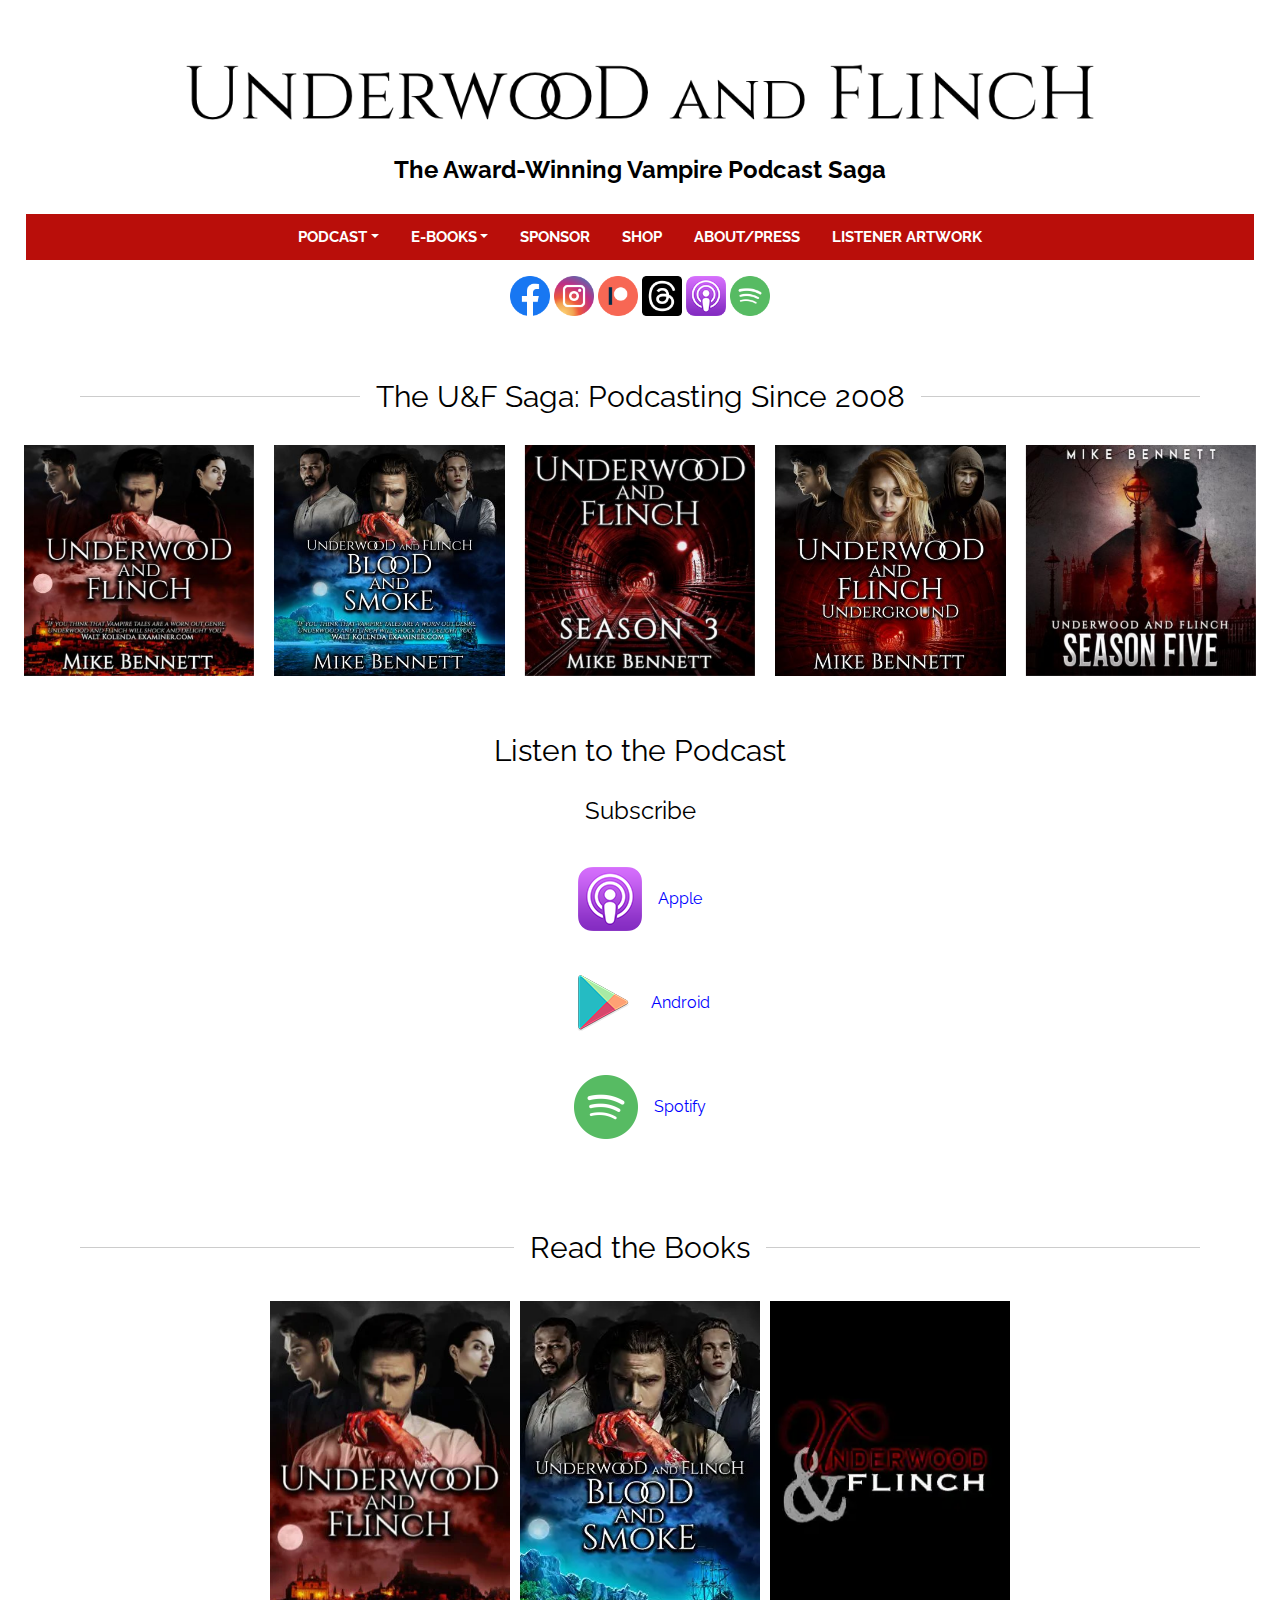
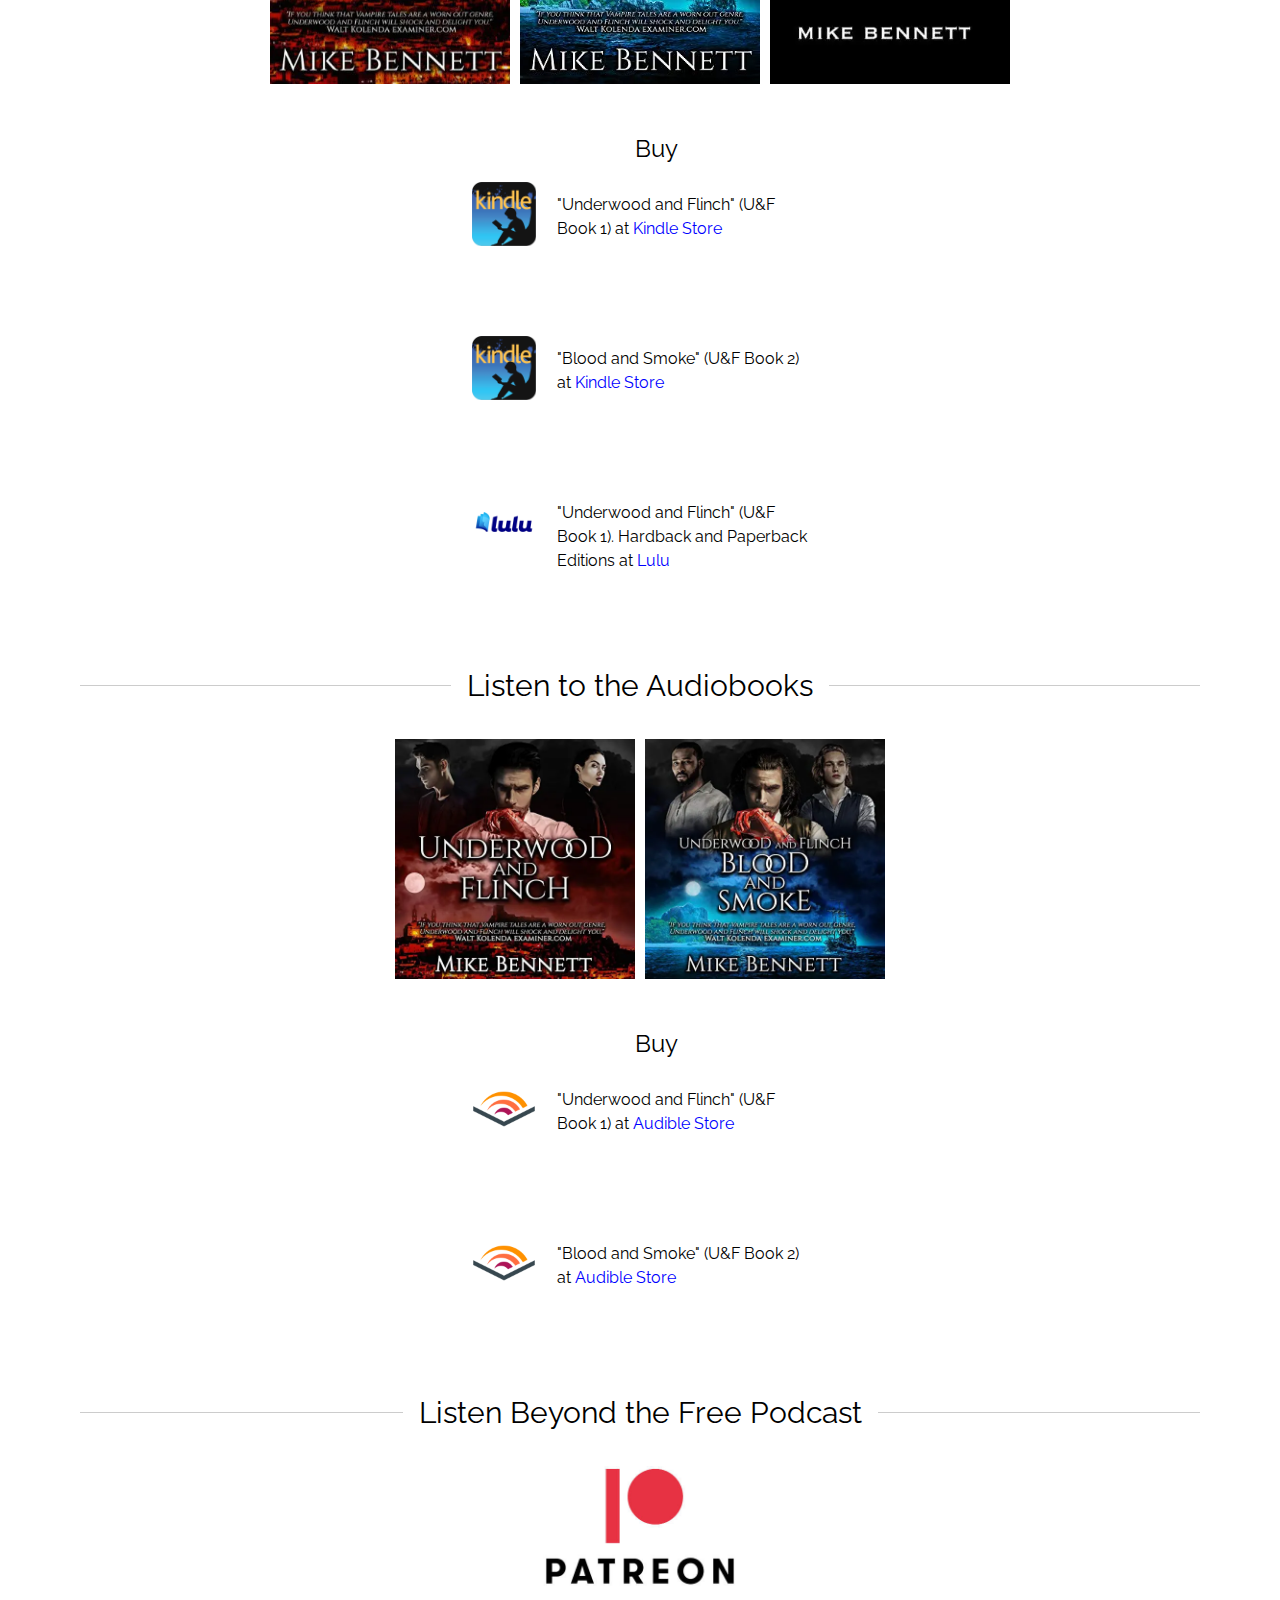
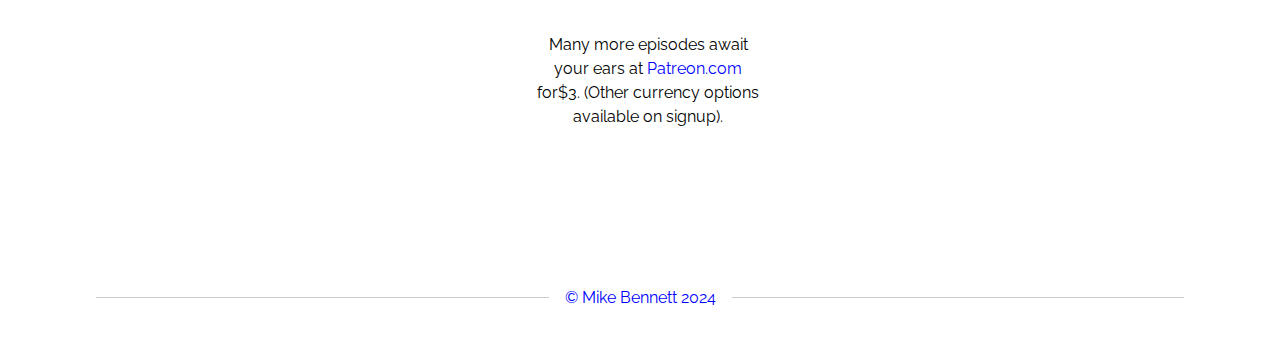
<file: index.html>
<!DOCTYPE html>
<html lang="en">
  <head>
<!-- Global site tag (gtag.js) - Google Analytics -->
	<script async src="https://www.googletagmanager.com/gtag/js?id=UA-161913622-1"></script>
	<script>
	  window.dataLayer = window.dataLayer || [];
	  function gtag(){dataLayer.push(arguments);}
	  gtag('js', new Date());

	  gtag('config', 'UA-161913622-1');
	</script>
	<title>Underwood and Flinch by Mike Bennett</title>	
	<meta charset="UTF-8">
	<meta name="description" content="Official website of the three-time Parsec Award-winning podcast vampire novel saga, Underwood and Flinch, written and read by Mike Bennett.">
	<meta name="author" content="Mike Bennett">
	<meta name="viewport" content="width=device-width, initial-scale=1">
	<meta http-equiv="content-type" content="text/html;charset=UTF-8" />
	<meta name="keywords" content="Mike Bennett, Underwood and Flinch, official, website, free, podcast, novelist, novels, audiobooks, Podiobooks, Podiobook author, horror, fiction, Kindle, ebook, Audible, Parsec Award, winner, classic stories, One Among the Sleepless, Hall of Mirrors, The Vault of Lovecraft, After the Plague, free audiobooks">
	<meta name="copyright" content="Copright Mike Bennett 2021">
	<meta name="language" content="EN">
	<meta name="distribution" content="global">
	<meta name="rating" content="mature">
	
	<!-- Facebook Meta Tags -->
	<meta property="og:image" content="https://underwoodandflinch.com/img/header.jpg"/>
	<meta property="og:image:width" content="1200" />
	<meta property="og:image:height" content="630" />
	<meta property="og:title" content="Underwood and Flinch"/>
	<meta property="og:description" content="The website of Underwood and Flinch."/>
	<meta property="og:url" content="https://www.underwoodandlinch.com"/>
	<meta property="og:type" content="website"/>	
	
	<!-- Google / Search Engine Tags -->
	<meta itemprop="name" content="Underwood and Flinch">
	<meta itemprop="description" content="Underwood and Flinch - a four-time Parsec Award winning series of books / audiobooks that follow the adventures of the vampire, Lord Underwood. Written and read by Mike Bennett. Underwood and Flinch, and Blood and Smoke are available to download as free podcasts.">
	<meta itemprop="image" content="http://underwoodandflinch.com/img/header.jpg">
	
	<!-- Twitter Meta Tags -->
	<meta name="twitter:card" content="summary_large_image">
	<meta name="twitter:title" content="Underwood and Flinch">
	<meta name="twitter:description" content="Underwood and Flinch - a four-time Parsec Award winning series of books / audiobooks that follow the adventures of the vampire, Lord Underwood. Written and read by Mike Bennett. Underwood and Flinch, and Blood and Smoke are available to download as free podcasts.">
	<meta name="twitter:image" content="http://underwoodandflinch.com/img/header.jpg">
	
	<link rel="stylesheet" href="css/style.css">
	<link rel="apple-touch-icon" sizes="180x180" href="apple-touch-icon.png">
	<link rel="icon" type="image/png" sizes="32x32" href="favicon-32x32.png">
	<link rel="icon" type="image/png" sizes="16x16" href="favicon-16x16.png">
	<link rel="stylesheet" href="css/bootstrap.min.css">
	<link rel="manifest" href="site.webmanifest">
	<link rel="stylesheet" href="https://fonts.googleapis.com/css?family=Raleway">
	<link rel="stylesheet" href="https://cdnjs.cloudflare.com/ajax/libs/font-awesome/4.7.0/css/font-awesome.min.css">
	<style>body,h1,h2,h3,h4,h5,h6 {font-family: "Raleway", sans-serif}</style>

    <script src="https://cdn.jsdelivr.net/npm/bootstrap@5.1.3/dist/js/bootstrap.bundle.min.js" integrity="sha384-ka7Sk0Gln4gmtz2MlQnikT1wXgYsOg+OMhuP+IlRH9sENBO0LRn5q+8nbTov4+1p" crossorigin="anonymous"></script>
	
</head>

    <!-- Owl Stylesheets -->
    <link rel="stylesheet" href="css/owl.carousel.min.css">
    <link rel="stylesheet" href="css/owl.theme.default.min.css">

    <!-- javascript -->
    <script src="js/jquery.min.js"></script>
    <script src="js/owl.carousel.js"></script>
	
  </head>
<body class="text-white w3-content" style="max-width:1600px">
	<!-- Top of page button -->
	<button class="gototop"></button>
	<!-- PAGE CONTENT -->
	<div class="w3-main text-white">

		<!-- Header -->
		<header id="header">
			<div class="w3-container centre padding-top">
				<picture>
					<source media="(max-width:800px)" srcset="img/title-small.png">
					<img src="img/title.png" alt="Underwood and Flinch title" style="width:100%;">
				</picture>
			</div>
			<div class="w3-container centre">
				<h3><b>The Award-Winning Vampire Podcast Saga</b></h3>
			</div>	
			<div class="menu-box">
				<!--Navbar-->
				<nav class="navbar navbar-expand-lg navbar-dark primary-color">
					<!-- Collapse button -->
					<button class="navbar-toggler float-right" type="button" data-toggle="collapse" data-target="#navbarSupportedContent" aria-controls="navbarSupportedContent" aria-expanded="false" aria-label="Toggle navigation">
					  <span class="navbar-toggler-icon"></span>
					</button>
						<!-- Collapsible content -->
					<div class="collapse navbar-collapse justify-content-center" id="navbarSupportedContent">
						  <!-- Links -->
						<ul class="navbar-nav">
							<!-- Dropdown podcasts -->
							<li class="nav-item dropdown">
							  <a class="nav-link dropdown-toggle" id="navbarDropdownKindle" data-toggle="dropdown" aria-haspopup="false" aria-expanded="false">PODCAST</a>
								<div class="dropdown-menu dropdown-primary" aria-labelledby="navbarDropdownKindle">
									<a class="dropdown-item" href="https://subscribeonandroid.com/mikebennett.libsyn.com/rss">Android</a>
									<a class="dropdown-item" href="https://podcasts.apple.com/us/podcast/vampire-novel-underwood-flinch/id203424910">Apple</a>
									<a class="dropdown-item" href="https://open.spotify.com/show/3VwIE3bG0zpTCNzRtGpnUV?si=yGtm-HFvQemv87jStwyh5A">Spotify</a>
									<a class="dropdown-item" href="https://deezer.page.link/QYyXABuyoRXrEgUWA">Deezer</a>
								</div>
							</li>
							<!-- Dropdown U&F -->
							<li class="nav-item dropdown">
							  <a class="nav-link dropdown-toggle" id="navbarDropdownKindle" data-toggle="dropdown" aria-haspopup="false" aria-expanded="false">E-BOOKS</a>
								<div class="dropdown-menu dropdown-primary" aria-labelledby="navbarDropdownKindle">
									<a class="dropdown-item" href="https://www.amazon.com/dp/B0821BMY8B">U&amp;F 1: Underwood &amp; Flinch</a>
									<a class="dropdown-item" href="https://www.amazon.com/gp/product/B081M46MV6/ref=dbs_a_def_rwt_bibl_vppi_i1">U&amp;F 2: Blood and Smoke</a>
									<a class="dropdown-item" href="https://www.amazon.com/gp/product/B015R4Q9F8/ref=dbs_a_def_rwt_bibl_vppi_i0">U&amp;F Short Story: Disturbing the Devil</a>
								</div>
							</li>
							<!-- End dropdown -->
							<li class="nav-item">
								<a class="nav-link" href="https://www.patreon.com/mikebennett">SPONSOR</a>					  
							</li>
							<li class="nav-item">
								<a class="nav-link" href="https://www.redbubble.com/people/Mikeeeeee/shop">SHOP</a>					  
							</li>
							<li class="nav-item">
								<a class="nav-link" href="about-press.html">ABOUT/PRESS</a>
							</li>
							<li class="nav-item">
								<a class="nav-link" href="gallery.html">LISTENER ARTWORK</a>
							</li>					
						</ul>
					  <!-- Links -->
					</div>
				</nav>
			</div>
			
			<div id="social" class="centre padding-element-bottom">
				<div>
					<a href="https://www.facebook.com/mike.bennett.author" rel="noopener" alt="Facebook link" target="_blank"><img src="social/facebook.png" class="social-icons"></a>
					<a href="https://www.instagram.com/mikebennettauthor/" rel="noopener" alt="Instagram link" target="_blank"><img src="social/instagram.png" class="social-icons"></a>
					<a href="https://www.patreon.com/mikebennett" rel="noopener" alt="Patreon link" target="_blank"><img src="social/patreon.png" class="social-icons"></a>
					<a href="https://www.threads.net/@mikebennettauthor" rel="noopener" alt="Threads link" target="_blank"><img src="social/threads.png" class="social-icons"></a>
					<a href="https://podcasts.apple.com/us/podcast/underwood-and-flinch-and-other-tales-by-mike-bennett/id203424910" target="_blank" rel="noopener" alt="Apple"><img src="icons/apple.png" class="social-icons"></a>
					<a href="https://open.spotify.com/show/3VwIE3bG0zpTCNzRtGpnUV?si=yGtm-HFvQemv87jStwyh5A" target="_blank" rel="noopener" alt="Spotify link"><img src="icons/spotify.png" class="social-icons"></a>
				</div>
			</div>
		</header>
		
				<!-- Book Grid-->
		<div class="lineHeader">
			<h2>The U&F Saga: Podcasting Since 2008</h2>
		</div>

    <!--  Carousel -->
    <section id="carousel">
      <div class="row carousel-padding">
        <div class="large-12 columns">
          <div class="owl-carousel owl-theme">
            <div class="item">
              <img src="img/carousel/uandf-400.jpg" class="card-img-top" loading="lazy" alt="...">
            </div>
            <div class="item">
              <img src="img/carousel/bands-400.jpg" class="card-img-top" loading="lazy" alt="...">
            </div>
            <div class="item">
              <img src="img/carousel/season3-400.jpg" class="card-img-top" loading="lazy" alt="...">
            </div>
            <div class="item">
              <img src="img/carousel/underground-400.jpg" class="card-img-top" loading="lazy" alt="...">
            </div>
            <div class="item">
              <img src="img/carousel/season5-400.jpg" class="card-img-top" loading="lazy" alt="...">
            </div>
            <div class="item">
              <img src="img/carousel/season6-400.jpeg" class="card-img-top" loading="lazy" alt="...">
            </div>
          </div>          
      </div>
	</section>
	  
	  <div class="spacer"> </div>
	  
	  	<div class="centre">
			<h2>Listen to the Podcast</h2>
		</div>	
		
		
		<div class="centre">
			<h3>Subscribe</h3>
		</div>
		
		<div class="book-titles book-flex-container">
			<div class="book-info listen-links border-left padding-element-bottom">
				<div class="centre listen-margin-top">
					<div class="podcast-flex justify-centre">
						<figure class="centre">
							<a href="https://podcasts.apple.com/us/podcast/underwood-and-flinch-and-other-tales-by-mike-bennett/id203424910" rel="noopener" alt="apple podcasts link">
								<img class="podcast-icon" src="img/apple.png">
							</a>
							<figcaption>
								<a class="podcast-link" href="https://podcasts.apple.com/us/podcast/underwood-and-flinch-and-other-tales-by-mike-bennett/id203424910" rel="noopener" alt="apple podcasts link">Apple</a>
							</figcaption>
						</figure>
						<figure class="centre">
							<a href="https://subscribeonandroid.com/mikebennett.libsyn.com/rss" rel="noopener" alt="android podcast link">
								<img class="podcast-icon" src="img/google.png">
							</a>
							<figcaption>
								<a class="podcast-link" href="https://subscribeonandroid.com/mikebennett.libsyn.com/rss" rel="noopener" alt="android podcast link">Android</a>
							</figcaption>
						</figure>
						<figure class="centre">
							<a href="https://open.spotify.com/show/3VwIE3bG0zpTCNzRtGpnUV?si=yGtm-HFvQemv87jStwyh5A" rel="noopener" alt="spotify podcast link">
								<img class="podcast-icon" src="img/spotify.png">
							</a>
							<figcaption>
								<a class="podcast-link" href="https://open.spotify.com/show/3VwIE3bG0zpTCNzRtGpnUV?si=yGtm-HFvQemv87jStwyh5A" rel="noopener" alt="spotify podcast link">Spotify</a>
							</figcaption>
						</figure>
						<!-- <figure class="centre">
							<a href="https://www.audible.com/pd/B08M8YJV42/?source_code=AUDFPWS0223189MWT-BK-ACX0-220518&ref=acx_bty_BK_ACX0_220518_rh_us">
								<img class="podcast-icon" src="img/audible-small.png" alt="underwood and flinch audible link image">
							</a>
							<figcaption>
								<a class="podcast-link" href="https://www.audible.com/pd/B08M8YJV42/?source_code=AUDFPWS0223189MWT-BK-ACX0-220518&ref=acx_bty_BK_ACX0_220518_rh_us" rel="noopener" alt="audible link">Audible</a></div>
							</figcaption>
						</figure> -->
					</div>
				</div>
			</div>
		</div>	

		<div class="lineHeader">
			<h2>Read the Books</h2>
		</div>
		
		<div class="read-pair-parent-element">
			<div class="read-pair-child-element read-max">
				<picture>
					<source srcset="img/books/underwood.webp" type="image/webp">
					<source srcset="img/books/underwood.jpg" type="image/jpeg">
					<img src="img/books/underwood.jpg" alt="Underground and Flinch book cover">
				</picture>
			</div>
			<div class="read-pair-child-element read-max">
				<picture>
					<source srcset="img/books/blood.webp" type="image/webp">
					<source srcset="img/books/blood.jpg" type="image/jpeg">
					<img src="img/books/blood.jpg" alt="Blood and Smoke book cover">
				</picture>
			</div>	
			<div class="read-pair-child-element read-max">
				<picture>
					<source srcset="img/books/volumes.webp" type="image/webp">
					<source srcset="img/books/volumes.jpg" type="image/jpeg">
					<img src="img/books/volumes.jpg" alt="Under wood and Flinch Volumes 1 and 2 book cover">
				</picture>
			</div>						
		</div>

		<div class="w3-row-padding-large centre">
			<h3>Buy</h3>
		</div>		
		
		<div class="book-titles">
			<div class="book-info listen-links border-left padding-element-bottom">
				<div class="centre listen-margin-top">
					<div  class="read-pair-parent-element">					
						<div class="read-pair-child-element">
							<a href="https://www.amazon.com/dp/B0821BMY8B" rel="noopener" alt="Blood and Smoke at Kindle store"><img class="podcast-icon" src="img/kindle.png"></a>
						</div>
						<div class="books-link">
							&#34;Underwood and Flinch&#34; &#40;U&#38;F Book 1&#41; at <a href="https://www.amazon.com/dp/B0821BMY8B">Kindle Store</a>
						</div>
					</div>
				</div>
			</div>
			
			<div class="book-info listen-links border-left padding-element-bottom">
				<div class="centre listen-margin-top">
					<div class="read-pair-parent-element">					
						<div class="read-pair-child-element">
							<a href="https://www.amazon.com/gp/product/B081M46MV6/ref=dbs_a_def_rwt_bibl_vppi_i1" rel="noopener" alt="Blood and Smoke at Kindle store"><img class="podcast-icon" src="img/kindle.png"></a>
						</div>
						<div class="books-link">
							&#34;Blood and Smoke&#34; &#40;U&#38;F Book 2&#41; at <a href="https://www.amazon.com/gp/product/B081M46MV6/ref=dbs_a_def_rwt_bibl_vppi_i1">Kindle Store</a>
						</div>
					</div>
				</div>
			</div>
			
			<div class="book-info listen-links border-left padding-element-bottom">
				<div class="centre listen-margin-top">
					<div  class="read-pair-parent-element">					
						<div class="read-pair-child-element">
							<a href="https://www.lulu.com/search?contributor=Mike+Bennett&page=1&pageSize=10&adult_audience_rating=00" rel="noopener" alt="Blood and Smoke at Kindle store"><img class="podcast-icon" src="img/lulu.png"></a>
						</div>
						<div class="books-link">
							&#34;Underwood and Flinch&#34; &#40;U&#38;F Book 1&#41;. Hardback and Paperback Editions at <a href="https://www.lulu.com/search?contributor=Mike+Bennett&page=1&pageSize=10&adult_audience_rating=00">Lulu</a>
						</div>
					</div>
				</div>
			</div>
		</div>	
		
		<div class="lineHeader">
			<h2>Listen to the Audiobooks</h2>
		</div>

		<div class="read-pair-parent-element">
			<div class="read-pair-child-element read-max">
				<picture>
					<source srcset="img/audiobooks/underwood.webp" type="image/webp">
					<source srcset="img/audiobooks/underwood.jpg" type="image/jpeg">
					<img src="img/audiobooks/underwood.jpg" alt="Underground and Flinch book cover">
				</picture>
			</div>
			<div class="read-pair-child-element read-max">
				<picture>
					<source srcset="img/audiobooks/blood.webp" type="image/webp">
					<source srcset="img/audiobooks/blood.jpg" type="image/jpeg">
					<img src="img/audiobooks/blood.jpg" alt="Blood and Smoke book cover">
				</picture>
			</div>					
		</div>	
			
		<div class="w3-row-padding-large centre">
			<h3>Buy</h3>
		</div>
		
		<div class="book-info listen-links border-left padding-element-bottom">
				<div class="centre listen-margin-top">
					<div class="read-pair-parent-element">					
						<div class="read-pair-child-element">
							<a href="https://www.audible.com/pd/B08M8YJV42/?source_code=AUDFPWS0223189MWT-BK-ACX0-220518&ref=acx_bty_BK_ACX0_220518_rh_us" rel="noopener" alt="Underwood and Flinch at Audible store"><img class="podcast-icon" src="img/audible-small.png"></a>
						</div>
						<div class="books-link">
							&#34;Underwood and Flinch&#34; &#40;U&#38;F Book 1&#41; at <a href="https://www.audible.com/pd/B08M8YJV42/?source_code=AUDFPWS0223189MWT-BK-ACX0-220518&ref=acx_bty_BK_ACX0_220518_rh_us">Audible Store</a>
						</div>
					</div>
				</div>
			</div>
			
			<div class="book-info listen-links border-left padding-element-bottom">
				<div class="centre listen-margin-top">
					<div  class="read-pair-parent-element">					
						<div class="read-pair-child-element">
							<a href="https://www.audible.com/pd/Underwood-and-Flinch-Blood-and-Smoke-Audiobook/B08PCB4XKS?plink=N6gNLnpD4o1z5rxN&ref=a_pd_Underw_c5_adblp13npsbx_1_1&pf_rd_p=84f8cf28-a842-4761-accd-e5126124c7a3&pf_rd_r=1WH12F6CJ495C53FRDV3" rel="noopener" alt="Blood and Smoke at Audible store"><img class="podcast-icon" src="img/audible-small.png"></a>
						</div>
						<div class="books-link">
							&#34;Blood and Smoke&#34; &#40;U&#38;F Book 2&#41; at <a href="https://www.audible.com/pd/Underwood-and-Flinch-Blood-and-Smoke-Audiobook/B08PCB4XKS?plink=N6gNLnpD4o1z5rxN&ref=a_pd_Underw_c5_adblp13npsbx_1_1&pf_rd_p=84f8cf28-a842-4761-accd-e5126124c7a3&pf_rd_r=1WH12F6CJ495C53FRDV3">Audible Store</a>
						</div>
					</div>
				</div>
			</div>	
		</div>
		
		<div class="lineHeader">
			<h2>Listen Beyond the Free Podcast</h2>
		</div>

		<div class="read-pair-parent-element">
			<div class="read-pair-child-element read-max">
				<picture>
					<img src="img/Patreon-logo.jpg" alt="Podcasts at Patreon.com">
				</picture>
				<figcaption>Many more episodes await your ears at <a href="https://www.patreon.com/mikebennett">Patreon.com</a> for$3. (Other currency options available on signup).</figcaption>
			</div>					
		</div>

	<!-- Footer -->
	
	<footer class="w3-container" style="padding-top:4em">
		<div class="text-white w3-padding-24">
			<div class="lineHeader">
				<a href="https://www.mikebennettauthor.com/" title="mike bennet author.com" class="w3-hover-opacity">&copy; Mike Bennett 2024</a>
			</div>
		</div>
	</footer>
		<!-- End page content -->
</div>


<script>
    $(document).ready(function() {
     $('.owl-carousel').owlCarousel({
        loop: true,
        margin: 10,
        responsiveClass: true,
        responsive: {
            0: {
               items: 1,
               nav: false,
				autoplay: true,
				autoplayTimeout: 4000,
				autoplayHoverPause: true
                },
                600: {
                items: 3,
                nav: false,
				autoplay: true,
				autoplayTimeout: 4000,
				autoplayHoverPause: true
                },
                1000: {
                items: 5,
                nav: false,
                loop: true,
                margin: 20,
				autoplay: true,
				autoplayTimeout: 4000,
				autoplayHoverPause: true
                }
            }
    })
	$('.play').on('click', function() {
        owl.trigger('play.owl.autoplay', [1000])
    })
    $('.stop').on('click', function() {
        owl.trigger('stop.owl.autoplay')
    })
  })
</script>

<!-- Bootstrap for nav menu -->
<script type="text/javascript" src="js/bootstrap.min.js"></script>
<!-- Go to top of page -->
<script type="text/javascript" src="js/gototop.js"></script>

    <!-- vendors -->
    <script src="js/highlight.js"></script>
    <script src="js/app.js"></script>
  </body>

<script>
	// cut the mustard
	if ('querySelector' in document && 
		'addEventListener' in window) {

		var toggleButtons = document.querySelectorAll('.toggle-content');
		var fullTextWrappers = document.querySelectorAll('.fulltext');
		var fullText;
		var toggleButtonText;
		

		[].forEach.call(fullTextWrappers, function(fullTextWrapper) {
			// hide all full text on load
			fullTextWrapper.setAttribute('hidden', true);
		});

		[].forEach.call(toggleButtons, function(toggleButton) {
			// show toggle more buttons
			toggleButton.removeAttribute('hidden');

			// add listener for each button
			toggleButton.addEventListener('click', function () {

				fullTextWrapper = this.parentElement.querySelector('.fulltext');
				toggleButtonText = this.querySelector('.text');

				// change attributes and text if full text is shown/hidden
				if (!fullTextWrapper.hasAttribute('hidden')) {
					toggleButtonText.innerText = 'Show More';
					fullTextWrapper.setAttribute('hidden', true);
					toggleButton.setAttribute('aria-expanded', false);
				} else {
					toggleButtonText.innerText = 'Show Less';
					fullTextWrapper.removeAttribute('hidden');
					toggleButton.setAttribute('aria-expanded', true);
				}
			});
		});
	}
</script>
	
</body>
</html>
</file>
<file: css/style.css>
html {
    box-sizing: border-box;
}
*,
:after,
:before {
    box-sizing: inherit;
}
html {
    -ms-text-size-adjust: 100%;
    -webkit-text-size-adjust: 100%;
}
body {
    margin: 0;
}
footer,
header,
main,
menu {
    display: block;
}
audio {
    display: inline-block;
}
audio:not([controls]) {
    display: none;
    height: 0;
}
[hidden] {
    display: none;
}
a {
    background-color: transparent;
    text-decoration: none;
    padding: 0;
}
a.logo {
    background-color: transparent;
    text-decoration: none;
    padding: 0;
}
a:active,
a:hover {
    outline-width: 0;
}
b {
    font-weight: bolder;
}
::selection {
  background: #b90e0a;
  color: #fff;
}
small {
    font-size: 80%;
}
img {
	border-style: none;
	width: 100%;
}
code {
    font-family: monospace, monospace;
    font-size: 1em;
}
hr {
    box-sizing: content-box;
    height: 0;
    overflow: visible;
}
button {
    font: inherit;
    margin: 0;
}
button {
    overflow: visible;
}
button {
    text-transform: none;
}
[type="button"],
[type="reset"],
[type="submit"],
button {
    -webkit-appearance: button;
}
[type="button"]::-moz-focus-inner,
[type="reset"]::-moz-focus-inner,
[type="submit"]::-moz-focus-inner,
button::-moz-focus-inner {
    border-style: none;
    padding: 0;
}
[type="button"]:-moz-focusring,
[type="reset"]:-moz-focusring,
[type="submit"]:-moz-focusring,
button:-moz-focusring {
    outline: 1px dotted ButtonText;
}
[type="checkbox"],
[type="radio"] {
    padding: 0;
}
[type="number"]::-webkit-inner-spin-button,
[type="number"]::-webkit-outer-spin-button {
    height: auto;
}
[type="search"] {
    -webkit-appearance: textfield;
    outline-offset: -2px;
}
[type="search"]::-webkit-search-decoration {
    -webkit-appearance: none;
}
::-webkit-file-upload-button {
    -webkit-appearance: button;
    font: inherit;
}
body,
html {
    font-family: Verdana, sans-serif;
    font-size: 16px;
    line-height: 1.5;
}
html {
    overflow-x: hidden;
}
h1 {
    font-size: 36px;
}
h2 {
    font-size: 30px;
}
h3 {
    font-size: 24px;
}
h4 {
    font-size: 20px;
}
h5 {
    font-size: 18px;
}
h6 {
    font-size: 16px;
}
.w3-serif {
    font-family: serif;
}
.w3-sans-serif {
    font-family: sans-serif;
}
h1,
h2,
h3,
h4,
h5,
h6 {
    font-family: "Segoe UI", Arial, sans-serif;
    font-weight: 400;
    margin: 10px 0;
}
h3.menu {
    font-family: "Segoe UI", Arial, sans-serif;
    font-weight: 400;
    margin: 0;
}
hr {
    border: 0;
    border-top: 1px solid #eee;
    margin: 20px 0 0 0;
}
.w3-image {
    max-width: 100%;
    height: auto;
}
img {
    vertical-align: middle;
}

.social-icon {
	margin: 5px;
	width: 40px;
}
a {
    color: blue;
}
.w3-display-container {
    position: relative;
}
.w3-check {
    width: 24px;
    height: 24px;
    position: relative;
    top: 6px;
}
.w3-center {
	text-align: center;
}
#main,
.w3-main {
    transition: margin-left 0.4s;
}
.w3-block {
    display: block;
    width: 100%;
}
.w3-container:after,
.w3-container:before,
.w3-row-padding:after,
.w3-row-padding:before,
.w3-row:after,
.w3-row:before {
    content: "";
    display: table;
    clear: both;
}
.w3-fifth,
.w3-quarter,
.w3-third {
    float: left;
    width: 100%;
}
.w3-col,
.w3-half,
.w3-third,
.w3-twothird,
.w3-threequarter,
.w3-quarter,
w3-fifth {
	float:left;
	width:100%
}
.w3-half{
	width:49.99999%;
}
.w3-row-padding,
.w3-row-padding>.w3-half,
.w3-row-padding>.w3-third,
.w3-row-padding>.w3-twothird,
.w3-row-padding>.w3-threequarter,
.w3-row-padding>.w3-quarter,
.w3-row-padding>.w3-fifth,
.w3-row-padding>.w3-col{
	padding: 16px
}
@media (max-width:800px){
	.w3-row-padding,
	.w3-row-padding>.w3-half,
	.w3-row-padding>.w3-third,
	.w3-row-padding>.w3-twothird,
	.w3-row-padding>.w3-threequarter,
	.w3-row-padding>.w3-quarter,
	.w3-row-padding>.w3-fifth,
	.w3-row-padding>.w3-col{
		padding: 6px
		}
}
@media (min-width: 768px) {
	.w3-fifth {
        width: 19.99999%;
    }
    .w3-quarter {
        width: 24.99999%;
    }
    .w3-third {
        width: 33.33333%;
    }
}
.w3-rest {
    overflow: hidden;
}
.w3-content {
    margin-left: auto;
    margin-right: auto;
}
.w3-content {
    max-width: 980px;
}
.w3-hide {
    display: none !important;
}
.w3-show,
.w3-show-block {
    display: block !important;
}
.w3-show-inline-block {
    display: inline-block !important;
}

.social-media-links {
	padding: 0 100px;
}
@media (max-width: 600px) {
    .w3-hide-small {
        display: none !important;
    }
	.w3-half {
		width: 100%;
	}
}
@media (min-width: 993px) {
    .w3-hide-large {
        display: none !important;
    }
}
@media (max-width: 992px) {
    .w3-main {
        margin-left: 0 !important;
        margin-right: 0 !important;
    }	
	.w3-half {
		width: 100%;
	}
}
.w3-bottom,
.w3-top {
    position: fixed;
    width: 100%;
    z-index: 1;
}
.w3-top {
    top: 0;
}
.w3-bottom {
    bottom: 0;
}
.w3-display-left {
    position: absolute;
    top: 50%;
    left: 0;
    transform: translate(0, -50%);
    -ms-transform: translate(0, -50%);
}
.w3-display-right {
    position: absolute;
    top: 50%;
    right: 0;
    transform: translate(0, -50%);
    -ms-transform: translate(0, -50%);
}
.w3-display-container:hover .w3-display-hover {
    display: block;
}
.w3-display-container:hover span.w3-display-hover {
    display: inline-block;
}
.w3-display-hover {
    display: none;
}

.w3-row-padding-large {
    padding-left: 32px;
}
.w3-row-padding,
.w3-row-padding > .w3-quarter,
.w3-row-padding > .w3-third {
	padding: 16px;
	z-index:9;
}

.padding-element-bottom {
	padding-bottom: 3rem;
}

.parent-element {
  display: flex;
  width: 100%;
}

.child-element {
  flex: 1;
}

.book-pair-parent-element { 
    display: grid; 
    grid-template-columns: 1fr 1fr; 
    width: 100%; 
} 
.book-pair-child-element { 
    margin: 5px; 
}

.read-pair-parent-element { 
	display: flex;
    justify-content: center;
	margin-bottom: 2rem;
    width: 100%; 
} 
.read-pair-child-element { 
    margin: 5px; 
}

.read-max {
	max-width: 15rem;
}

.logo {
	width: 64px;
}

.books-link {
	margin: 1rem 0 0 1rem;
	max-width: 16rem;
}

.read-margin {
	margin-bottom: 2rem;
}

.read-figcaption {
	min-height: 10rem;
}

.podcast-icon {
	width: 64px;
}

.social-icons {
	margin: 0;
	width: 40px;
}

.centre {
	display: flex;
	align-items: center;
	justify-content: center;
}

figcaption {
	margin: 2em 0 2em 1em;
	text-align: center;
}

.padding-large {
	padding: 2em;
}

.text-white {
    color: #000 !important;
    background-color: #fff !important;
}

.gallery-image {
	max-width: 20em;
}

@media (max-width: 800px) {
    .w3-row-padding,
    .w3-row-padding > .w3-quarter,
    .w3-row-padding > .w3-third {
        padding: 6px;
    }
	.book-pair-parent-element { 
    display: block; 
    grid-template-columns: 1fr 1fr; 
    grid-gap: 20px; 
    width: 100%; 
} 
}
.w3-container {
    padding: 0.01em 16px;
}
.w3-code {
    font-family: Consolas, "courier new";
    font-size: 16px;
}
.w3-code {
    width: auto;
    background-color: #fff;
    padding: 8px 12px;
    border-left: 4px solid #4caf50;
    word-wrap: break-word;
}
@keyframes w3-spin {
    0% {
        transform: rotate(0);
    }
    100% {
        transform: rotate(359deg);
    }
}
@keyframes fading {
    0% {
        opacity: 0;
    }
    50% {
        opacity: 1;
    }
    100% {
        opacity: 0;
    }
}
@keyframes opac {
    from {
        opacity: 0;
    }
    to {
        opacity: 1;
    }
}
@keyframes animatetop {
    from {
        top: -300px;
        opacity: 0;
    }
    to {
        top: 0;
        opacity: 1;
    }
}
@keyframes animateleft {
    from {
        left: -300px;
        opacity: 0;
    }
    to {
        left: 0;
        opacity: 1;
    }
}
@keyframes animateright {
    from {
        right: -300px;
        opacity: 0;
    }
    to {
        right: 0;
        opacity: 1;
    }
}
@keyframes animatebottom {
    from {
        bottom: -300px;
        opacity: 0;
    }
    to {
        bottom: 0;
        opacity: 1;
    }
}
@keyframes animatezoom {
    from {
        transform: scale(0);
    }
    to {
        transform: scale(1);
    }
}
.w3-hover-opacity:hover,
.w3-opacity {
    opacity: 0.6;
}
.w3-hover-opacity-off:hover,
.w3-opacity-off {
    opacity: 1;
}
.w3-opacity-max {
    opacity: 0.25;
}
.w3-opacity-min {
    opacity: 0.75;
}
.w3-small {
    font-size: 12px !important;
}
.w3-large {
    font-size: 18px !important;
}
.w3-justify {
    text-align: justify !important;
}

.w3-margin {
    margin: 16px !important;
}
.w3-margin-top {
    margin-top: 16px !important;
}
.w3-margin-bottom {
    margin-bottom: 16px !important;
}
.w3-margin-left {
    margin-left: 16px !important;
}
.w3-margin-right {
    margin-right: 16px !important;
}
.w3-padding-small {
    padding: 4px 8px !important;
}
.w3-padding {
    padding: 8px 16px !important;
}
.w3-padding-large {
    padding: 12px 24px !important;
}
.w3-padding-menu {
    padding: 8px !important;
}
.w3-padding-16 {
    padding-top: 16px !important;
    padding-bottom: 16px !important;
}
.w3-padding-24 {
    padding-top: 24px !important;
    padding-bottom: 24px !important;
}
.w3-padding-32 {
    padding-top: 32px !important;
    padding-bottom: 32px !important;
}
.w3-padding-48 {
    padding-top: 48px !important;
    padding-bottom: 48px !important;
}
.w3-padding-64 {
    padding-top: 64px !important;
    padding-bottom: 64px !important;
}
.w3-padding-top-32 {
    padding-top: 32px !important;
}
.w3-padding-top-24 {
    padding-top: 24px !important;
}
.w3-left {
    float: left !important;
}
.w3-right {
    float: right !important;
}
.w3-button:hover {
    color: #000 !important;
    background-color: #ccc !important;
}
.w3-hover-red:hover,
.w3-red {
    color: #fff !important;
    background-color: #f44336 !important;
}
.w3-hover-white:hover,

.w3-black,
.w3-hover-black:hover {
    color: #fff !important;
    background-color: #000 !important;
}
.w3-hover-black:hover {
    color: #fff !important;
    background-color: #dc0703 !important;
}
.w3-grey,
.w3-hover-grey:hover {
    color: #000 !important;
    background-color: #9e9e9e !important;
}
.w3-hover-light-grey:hover,
.w3-light-grey {
    color: #000 !important;
    background-color: #f1f1f1 !important;
}
.w3-hover-text-red:hover,
.w3-text-red {
    color: #f44336 !important;
}
.w3-hover-text-white:hover,
.w3-text-white {
    color: #fff !important;
}
.w3-hover-text-black:hover,
.w3-text-black {
    color: #000 !important;
}
.w3-hover-text-grey:hover,
.w3-text-grey {
    color: #757575 !important;
}
.w3-hover-text-light-grey:hover,
.w3-text-light-grey {
    color: #f1f1f1 !important;
}
.w3-text-blue,
.w3-hover-text-blue:hover{
	color:#2196F3!important
}
hr.black {
    border: 0;
    border-top: 1px solid #000;
    margin: 20px 0;
}
.books {
    min-height: 20em;
}
.books18 {
    min-height: 30em;
}
#more {
    display: none;
}
.menu-button {
    border: none;
    display: inline-block;
    padding: 8px 16px;
    vertical-align: middle;
    overflow: hidden;
    text-decoration: none;
    color: inherit;
    background-color: inherit;
    text-align: center;
    cursor: pointer;
    white-space: nowrap;
    position: fixed;
    right: 0;
    z-index: 1;
}
.padding2 {
    padding-bottom: 2em;
}
.padding-top {
    padding-top: 2em;
}
.animated {
    -webkit-animation-duration: 0.3s;
    animation-duration: 0.3s;
    -webkit-animation-fill-mode: both;
    animation-fill-mode: both;
}
@-webkit-keyframes fadeIn {
    0% {
        opacity: 0;
    }
    100% {
        opacity: 1;
    }
}
@keyframes fadeIn {
    0% {
        opacity: 0;
    }
    100% {
        opacity: 1;
    }
}
.fadeIn {
    -webkit-animation-name: fadeIn;
    animation-name: fadeIn;
}
.bloody {
    color: #fff;
    background: #b90e0a;
}
button {
    border: none;
}
hr.style-one {
    border: 0;
    height: 1px;
    margin: 3px;
    background-image: linear-gradient(to right, rgba(0, 0, 0, 0), rgba(0, 0, 0, 0.75), rgba(0, 0, 0, 0));
}
.menu-items {
    background: #b90e0a;
    color: #fff;
    margin: 12px 32px;
    padding: 4px 16px;
}

.spacer {
	height: 2rem;
}

.padding-menu {
    display: inline-block;
    padding: 0.4em 1em;
}
.padding-follow {
    padding: 0.8em;
}
.title-image {
    background-image: url(https://underwoodandflinch.com/css/img/title.png);
    width: 100%;
    height: auto;
}
@media (max-width: 800px) {
    .menu-items {
        font-size: 14px;
        padding: 4px 12px;
    }
    h3 {
        font-size: 16px;
    }
}
@media (min-width: 768px) {
    .books {
        min-height: 26em;
    }
}
.lineHeader {
    text-align: center;
    display: -webkit-box;
    display: -ms-flexbox;
    display: flex;
    -webkit-box-align: center;
    -ms-flex-align: center;
    align-items: center;
    margin: 0 5em 1em;
}
.lineHeader:after {
    margin-left: 1em;
}
.lineHeader:before {
    margin-right: 1em;
}
.lineHeader:after,
.lineHeader:before {
    content: "";
    display: block;
    -webkit-box-flex: 1;
    -ms-flex: 1;
    flex: 1;
    border-bottom: 1px solid #ccc;
}
*,
:after,
:before {
    box-sizing: inherit;
}
.subscribe-link {
    color: #000;
    cursor: pointer;
    font-size: 0.8rem;
    padding-bottom: 18px;
}
.icon {
    -webkit-box-align: center;
    -ms-flex-align: center;
    align-items: center;
    display: -webkit-inline-box;
    display: -ms-inline-flexbox;
    display: inline-flex;
    -webkit-box-pack: center;
    -ms-flex-pack: center;
    justify-content: center;
    height: 40px;
    width: 54px;
    padding: 0;
}
.iconLabel {
    font-size: 0.8rem;
    -webkit-box-align: center;
    -ms-flex-align: center;
    align-items: center;
    display: -webkit-inline-box;
    display: -ms-inline-flexbox;
    display: inline-flex;
    -webkit-box-pack: center;
    -ms-flex-pack: center;
    justify-content: center;
    height: 1rem;
    width: 54px;
    padding: 0;
}
hr.grey {
    border-top: 1px solid grey;
}
.page-image {
    width: 300px;
    margin-top: 2em;
    padding: 0 0 12px;
}
@media (max-width: 800px) {
    .page-image {
        width: 250px;
        margin-top: 1.6em;
        padding: 0 0 8px;
    }
}
.img-centre {
	display: block;
	margin-left: auto;
	margin-right: auto;
	margin-bottom: 1rem;
}
.paragraph {
	padding:0 100px
}
@media (max-width:800px){
	.paragraph {
		padding:0 4px
		}
}
@media (max-width:1280px){
	.paragraph {
		padding:0 24px
		}
}
.page-image {
	width:300px;
	margin-top:2em;
	padding:0 0 12px
}
@media (max-width:800px){
	.page-image {
		width:250px;
		margin-top:1.6em;
		padding:0 0 8px
		}
}

.menu-box {
	margin: 12px 0px;
	padding: 4px 16px;
	z-index:999;
}

.menu-items {
	background: #b90e0a;
    color: #fff;
    margin: 12px 32px;
    padding: 0 16px;
}

#nav {
    width: 100%;
    font-weight: 400;
	z-index:999;
}
#nav > a {
    display: none;
}
#nav li {
    position: relative;
    list-style-type: none;
	z-index:999;
}
#nav li a {
    color: #fff;
    font-size: 0.95rem;
    display: block;
}
#nav li p {
    color: #fff;
    font-size: 0.95rem;
    display: block;
}
#nav li.text {
    color: #c7312e;
    font-size: 0.95rem;
    display: block;
}
#nav li a:active {
    background-color: #b90e0a !important;
}
#nav span:after {
    width: 0;
    height: 0;
    border: 0.313em solid transparent;
    border-bottom: none;
    border-top-color: #efa585;
    content: "";
    vertical-align: middle;
    display: inline-block;
    position: relative;
    right: -0.313em;
}
#nav > ul {
    height: 2em;
    margin: 0;
    padding: 0;
    background-color: #b90e0a;
}
#nav > ul > li {
    width: 20%;
    list-style-type: none;
    height: 100%;
    float: left;
}
#nav > ul > li > a {
    height: 2rem;
    font-size: 0.95em;
    list-style-type: none;
    text-align: center;
    line-height: 2rem;
}

#nav > ul > li:not(:last-child) > a {
    border-right: 1px solid #b90e0a;
}
#nav > ul > li:hover > a {
    background-color: #333;
}

#nav li ul {
    background-color: #333;
    display: none;
    padding: 0.2rem;
    position: absolute;
    top: 100%;
}
#nav li:hover ul {
    display: block;
    left: 0;
    right: 0;
}
#nav li:not(:first-child):hover ul {
    left: -1px;
}
#nav li ul a {
    font-size: 0.95rem;
    padding: 0.5em;
}
#nav li ul li a:hover {
    background-color: #c7312e;
}

@media only screen and (max-width: 62.5em) {
    #nav {
        width: 100%;
        position: static;
        margin: 0;
    }
}
@media only screen and (max-width: 900px) {
    html {
        font-size: 90%;
    }
    #nav {
        position: relative;
        top: auto;
        left: auto;
    }
    #nav > a {
        width: 3.125em;
        height: 3.125em;
        text-align: left;
        text-indent: -9999px;
        background-color: #c7312e;
        position: relative;
    }
    #nav > a:after,
    #nav > a:before {
        position: absolute;
        border: 2px solid #fff;
        top: 35%;
        left: 25%;
        right: 25%;
        content: "";
    }
    #nav > a:after {
        top: 60%;
    }
    #nav:not(:target) > a:first-of-type,
    #nav:target > a:last-of-type {
        display: block;
    }
    #nav > ul {
        height: auto;
        display: none;
        position: absolute;
        left: 0;
        right: 0;
    }
    #nav:target > ul {
        display: block;
    }
    #nav > ul > li {
        width: 100%;
        float: none;
    }
    #nav > ul > li > a {
        height: 3.5rem;
        text-align: left;
        padding: 0 0.833em;
        line-height: 3.5rem;
    }
    #nav > ul > li:not(:last-child) > a {
        border-right: none;
        border-bottom: 1px solid #cc470d;
    }
    #nav li ul {
        position: static;
        padding: 1.25em;
        padding-top: 0;
    }
}
.nav-link {	
	cursor: pointer;
}
.gototop{
  position: fixed;
  display: block;
  box-sizing: border-box;
  height: 50px;
  width: 50px;
  border: none;
  background-color: #FD3437;
  border-radius: 3px;
  bottom: 50px;
  right: 50px;
  margin-right: -30px;
  outline: none;
  opacity: 0;
  transition: opacity .3s ease, margin-right .5s ease-out;
}
 
.visible{
  transition: opacity .3s ease, margin-right .5s ease-out;
  margin-right: 0px;
  opacity: .8;
}

.gototop {z-index:999;}
 
.gototop::before, .gototop::after{
  content: '';
  position: absolute;
  height: 18px;
  width: 2px;
  background-color: #fff;
  top: 16px;
}
.gototop::before{
  left: 18px;
  transform: rotate(45deg);
}
.gototop::after{
  right: 18px;
  transform: rotate(-45deg);
}
</file>
